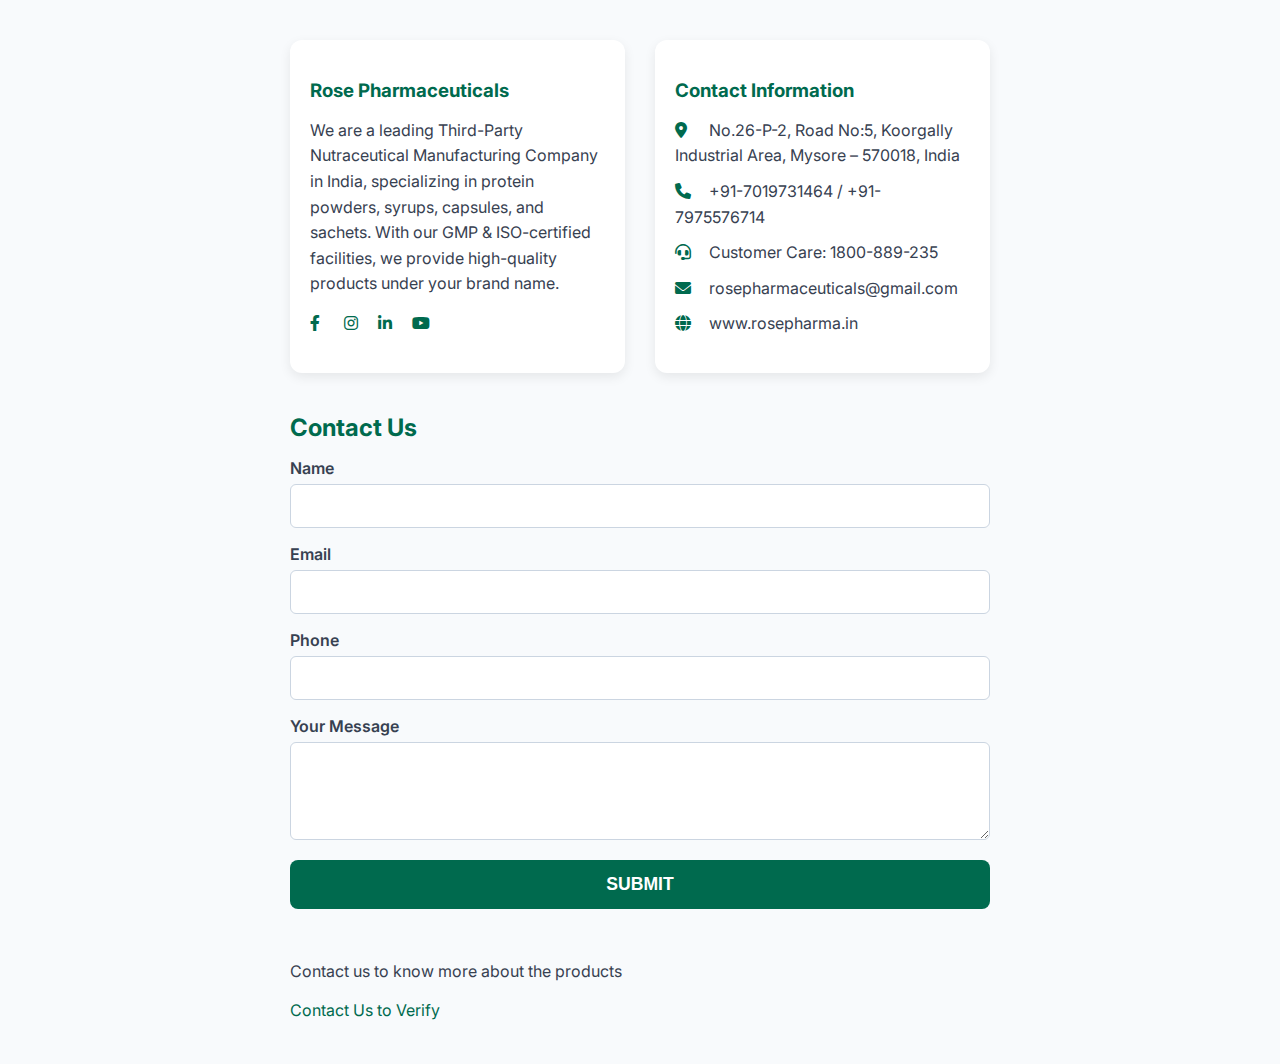
<file: contact.html>
<!DOCTYPE html>
<html lang="en">
<head>
  <meta charset="UTF-8" />
  <meta name="viewport" content="width=device-width, initial-scale=1" />
  <title>Contact - Rose Pharmaceuticals</title>
  <link href="https://fonts.googleapis.com/css2?family=Inter:wght@400;600;700&display=swap" rel="stylesheet" />
  <link rel="stylesheet" href="https://cdnjs.cloudflare.com/ajax/libs/font-awesome/6.0.0/css/all.min.css" />
  <style>
    body {
      margin: 0;
      font-family: 'Inter', sans-serif;
      background-color: #f8fafc;
      color: #1f2937;
    }
    .content-container {
      max-width: 700px;
      margin: 40px auto;
      padding: 0 20px;
    }
    h2, h3 {
      color: #006A4E;
      font-weight: 700;
      margin-bottom: 16px;
    }
    p, li {
      color: #374151;
      line-height: 1.6;
    }
    ul {
      list-style: none;
      padding: 0;
    }
    li {
      margin-bottom: 10px;
    }
    a {
      color: #006A4E;
      text-decoration: none;
    }
    a:hover {
      color: #004d40;
    }
    .info-grid {
      display: grid;
      grid-template-columns: repeat(auto-fit,minmax(200px,1fr));
      gap: 30px;
      margin-bottom: 40px;
    }
    .info-block {
      background: white;
      padding: 20px;
      border-radius: 12px;
      box-shadow: 0 4px 12px rgba(0,0,0,0.08);
    }
    .info-block ul a {
      color: #374151;
      transition: color 0.3s;
    }
    .info-block ul a:hover {
      color: #006A4E;
    }
    .icon {
      color: #006A4E;
      margin-right: 10px;
      min-width: 20px;
    }
    form label {
      display: block;
      font-weight: 600;
      margin-bottom: 6px;
      color: #374151;
    }
    form input, form textarea {
      width: 100%;
      padding: 12px;
      border: 1px solid #cbd5e1;
      border-radius: 6px;
      margin-bottom: 16px;
      font-size: 1rem;
      box-sizing: border-box;
      transition: border-color 0.3s ease;
    }
    form input:focus, form textarea:focus {
      border-color: #006A4E;
      outline: none;
      box-shadow: 0 0 6px rgba(0,106,78,.5);
    }
    form button {
      background: #006A4E;
      color: white;
      font-weight: 700;
      padding: 14px 0;
      border: none;
      border-radius: 8px;
      width: 100%;
      font-size: 1.1rem;
      cursor: pointer;
      transition: background 0.3s ease;
    }
    form button:hover {
      background: #004d40;
    }
  </style>
</head>
<body>

<div class="content-container">

  <div class="info-grid">
    <div class="info-block">
      <h3>Rose Pharmaceuticals</h3>
      <p>We are a leading Third-Party Nutraceutical Manufacturing Company in India, specializing in protein powders, syrups, capsules, and sachets. With our GMP & ISO-certified facilities, we provide high-quality products under your brand name.</p>
      <div>
        <a href="#" aria-label="Facebook"><i class="fab fa-facebook-f icon"></i></a>
        <a href="#" aria-label="Instagram"><i class="fab fa-instagram icon"></i></a>
        <a href="#" aria-label="LinkedIn"><i class="fab fa-linkedin-in icon"></i></a>
        <a href="#" aria-label="Youtube"><i class="fab fa-youtube icon"></i></a>
      </div>
    </div>

    <div class="info-block">
      <h3>Contact Information</h3>
      <ul>
        <li><i class="fas fa-map-marker-alt icon"></i> No.26-P-2, Road No:5, Koorgally Industrial Area, Mysore – 570018, India</li>
        <li><i class="fas fa-phone icon"></i> +91-7019731464 / +91-7975576714</li>
        <li><i class="fas fa-headset icon"></i> Customer Care: 1800-889-235</li>
        <li><i class="fas fa-envelope icon"></i> rosepharmaceuticals@gmail.com</li>
        <li><i class="fas fa-globe icon"></i> <a href="https://www.rosepharma.in" target="_blank" rel="noopener">www.rosepharma.in</a></li>
      </ul>
    </div>
  </div>

  <h2>Contact Us</h2>
  <form id="contact-form">
    <label for="name">Name</label>
    <input type="text" id="name" name="user_name" required />

    <label for="email">Email</label>
    <input type="email" id="email" name="user_email" required />

    <label for="phone">Phone</label>
    <input type="tel" id="phone" name="user_phone" required />

    <label for="message">Your Message</label>
    <textarea id="message" name="message" rows="4" required></textarea>

    <button type="submit">SUBMIT</button>
  </form>
  <div style="margin-top:50px;">
        <p class="text-lg text-gray-600 mb-6">Contact us to know more about the products</p>
        <a href="index.html" class="cta-button">Contact Us to Verify</a>
      </div>

</div>
   

<!-- EmailJS SDK -->
<script src="https://cdn.emailjs.com/sdk/2.3.2/email.min.js"></script>
<script>
  (function(){
    emailjs.init('yvbihcWkPi1QZcGei'); // Replace with your EmailJS user/public key
  })();

  document.getElementById('contact-form').addEventListener('submit', function(event) {
    event.preventDefault();
    emailjs.sendForm('service_xm9eecq', 'template_v2xmbmy', this)
    .then(function() {
      alert('Message sent successfully!');
      document.getElementById('contact-form').reset();
    }, function(error) {
      alert('Failed to send message. Please try again later.');
      console.error('EmailJS error', error);
    });
  });
</script>

</body>
</html>
</file>
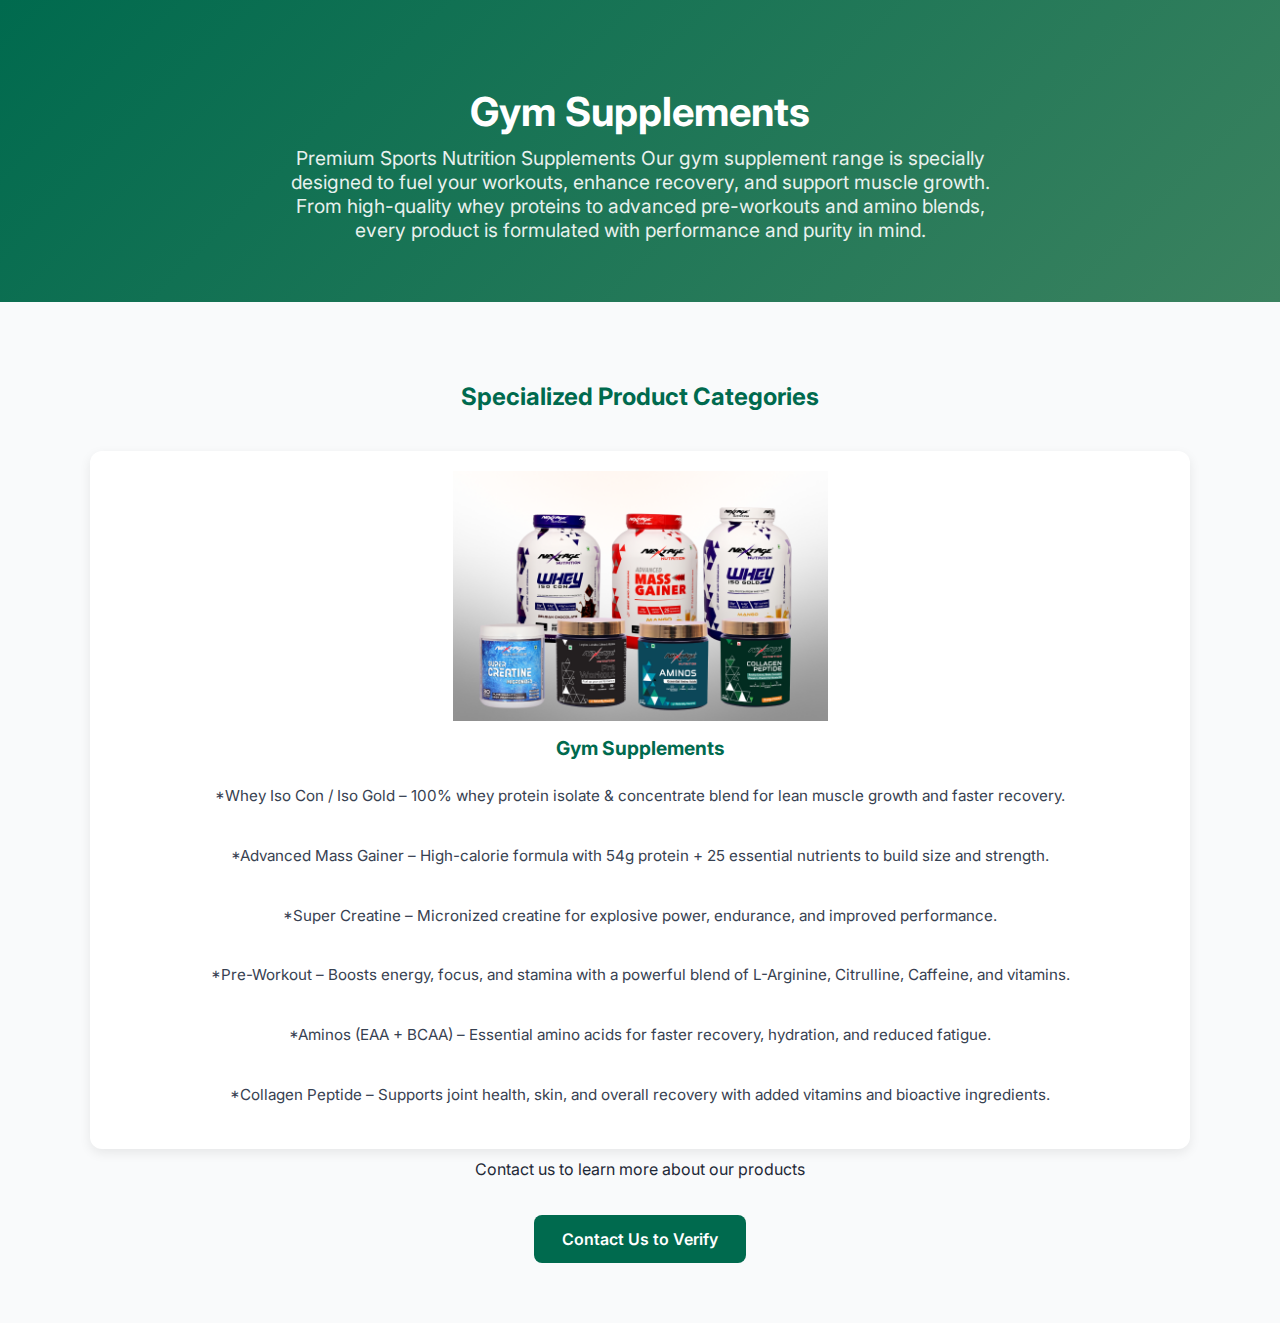
<file: Gymsupp.html>
<!DOCTYPE html>
<html lang="en">
<head>
  <meta charset="UTF-8" />
  <meta name="viewport" content="width=device-width, initial-scale=1.0"/>
  <title>Gym Supplements - Rose Pharmaceuticals</title>
  <link href="https://fonts.googleapis.com/css2?family=Inter:wght@400;600;700&display=swap" rel="stylesheet" />
  <style>
    body {
      margin: 0;
      font-family: 'Inter', sans-serif;
      background-color: #f8fafc;
      color: #1f2937;
    }
    .hero-gradient {
      background: linear-gradient(135deg, #006A4E 0%, #3b825f 100%);
    }
    .hero-section {
      padding: 60px 20px;
      text-align: center;
      color: white;
    }
    .hero-section h1 {
      font-size: 2.5rem;
      margin-bottom: 10px;
    }
    .hero-section p {
      font-size: 1.2rem;
      opacity: 0.9;
      max-width: 700px;
      margin: 0 auto;
    }
    .content-section {
      padding: 60px 20px;
    }
    .content-container {
      max-width: 1100px;
      margin: auto;
      text-align: center;
    }
    h2 {
      color: #006A4E;
      margin-bottom: 20px;
    }
    .product-grid {
      display: grid;
      grid-template-columns: repeat(auto-fit, minmax(300px, 1fr));
      gap: 25px;
      margin-top: 40px;
    }
    .product-card {
      background: white;
      padding: 20px;
      border-radius: 12px;
      box-shadow: 0 4px 12px rgba(0, 0, 0, 0.08);
      text-align: center;
      display: flex;
      flex-direction: column;
      justify-content: space-between;
      height: 100%;
    }
    .product-card img {
      max-height: 250px;
      object-fit: contain;
      margin: auto;
    }
    .product-card h3 {
      margin: 15px 0 10px 0;
      font-size: 1.2rem;
      color: #006A4E;
    }
    .product-card p {
      font-size: 0.95rem;
      color: #374151;
      line-height: 1.5;
      flex-grow: 1;
    }
    .cta-button {
      display: inline-block;
      padding: 14px 28px;
      background: #006A4E;
      color: white;
      font-weight: 600;
      text-decoration: none;
      border-radius: 8px;
      margin-top: 20px;
      transition: background 0.3s ease;
    }
    .cta-button:hover {
      background: #004733;
    }
  </style>
</head>
<body>

  <!-- Hero Section -->
  <section class="hero-gradient hero-section">
    <div class="hero-content">
      <h1>Gym Supplements</h1>
      <p>Premium Sports Nutrition Supplements
      Our gym supplement range is specially designed to fuel your workouts, enhance recovery, and support muscle growth. From high-quality whey proteins to advanced pre-workouts and amino blends, every product is formulated with performance and purity in mind.</p>
    </div>
  </section>

  <!-- Brands Section -->
  <section id="brands" style="padding:60px 20px; background:#f9fafb;">
    <div class="content-container">
      <h2>Specialized Product Categories</h2>
      <div class="product-grid">
        <div class="product-card">
          <img src="public/assets/images/gym supplement.png" alt="Gym Supplements" />
          <h3>Gym Supplements</h3>
          <p>*Whey Iso Con / Iso Gold – 100% whey protein isolate & concentrate blend for lean muscle growth and faster recovery.</p>
          <p>*Advanced Mass Gainer – High-calorie formula with 54g protein + 25 essential nutrients to build size and strength.</p>
          <p>*Super Creatine – Micronized creatine for explosive power, endurance, and improved performance.</p>
          <p>*Pre-Workout – Boosts energy, focus, and stamina with a powerful blend of L-Arginine, Citrulline, Caffeine, and vitamins.</p>
          <p>*Aminos (EAA + BCAA) – Essential amino acids for faster recovery, hydration, and reduced fatigue.</p>
          <p>*Collagen Peptide – Supports joint health, skin, and overall recovery with added vitamins and bioactive ingredients.</p>
        </div>
      </div>
      <div style="margin-top:50px;">
        <p class="text-lg text-gray-600 mb-6">Contact us to learn more about our products</p>
        <a href="contact.html" class="cta-button">Contact Us to Verify</a>
      </div>
    </div>
  </section>

</body>
</html>
</file>
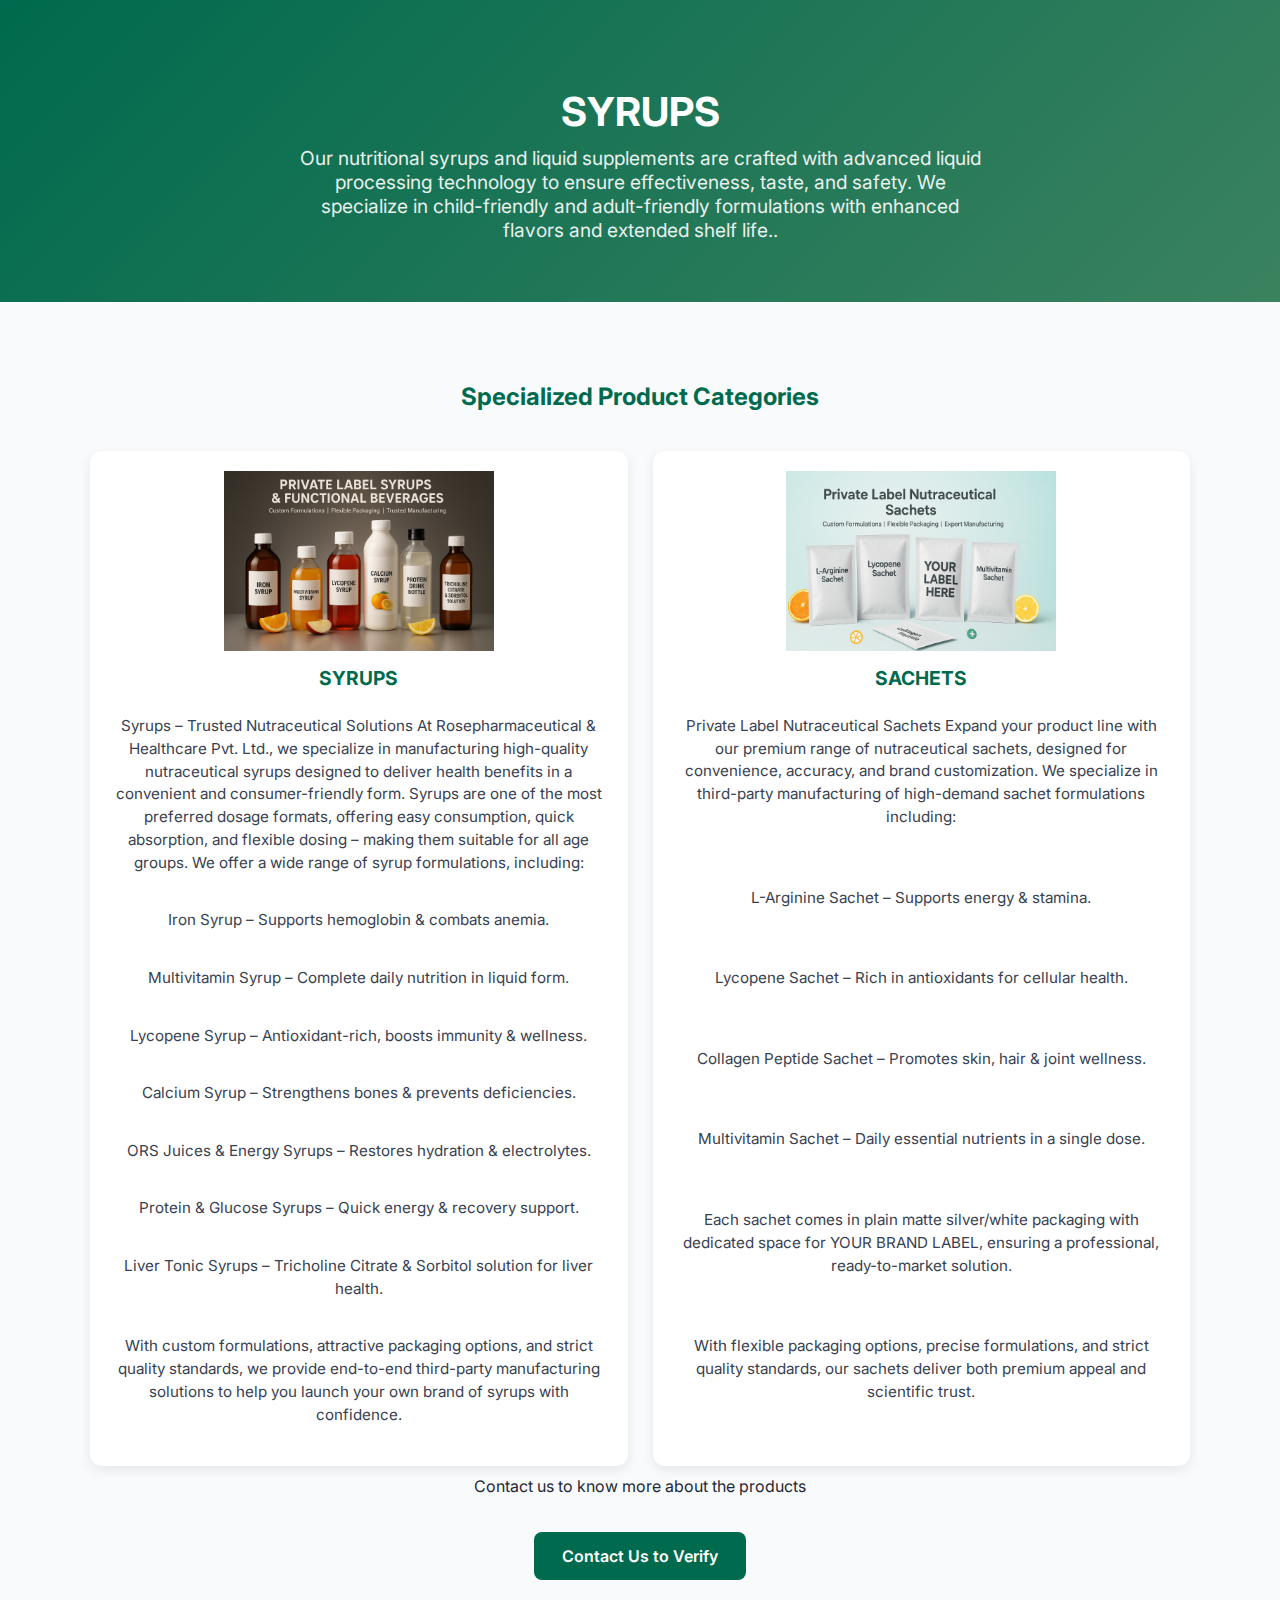
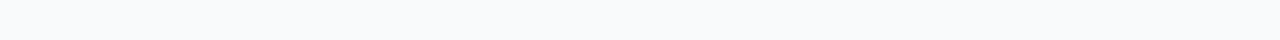
<file: parts-replacement.html>
<!DOCTYPE html>
<html lang="en">
<head>
  <meta charset="UTF-8" />
  <meta name="viewport" content="width=device-width, initial-scale=1.0"/>
  <title>On-Site Repairs - Printer Guide</title>
  <link href="https://fonts.googleapis.com/css2?family=Inter:wght@400;600;700&display=swap" rel="stylesheet">
  <style>
    body {
      margin: 0;
      font-family: 'Inter', sans-serif;
      background-color: #f8fafc;
      color: #1f2937;
    }
    .hero-gradient {
      background: linear-gradient(135deg, #006A4E 0%, #3b825f 100%);
    }
    .hero-section {
      padding: 60px 20px;
      text-align: center;
      color: white;
    }
    .hero-section h1 {
      font-size: 2.5rem;
      margin-bottom: 10px;
    }
    .hero-section p {
      font-size: 1.2rem;
      opacity: 0.9;
      max-width: 700px;
      margin: 0 auto;
    }
    .content-section {
      padding: 60px 20px;
    }
    .content-container {
      max-width: 1100px;
      margin: auto;
      text-align: center;
    }
    h2 {
      color: #006A4E;
      margin-bottom: 20px;
    }
    .product-grid {
      display: grid;
      grid-template-columns: repeat(auto-fit, minmax(300px, 1fr));
      gap: 25px;
      margin-top: 40px;
    }
    .product-card {
      background: white;
      padding: 20px;
      border-radius: 12px;
      box-shadow: 0 4px 12px rgba(0,0,0,0.08);
      text-align: center;
      display: flex;
      flex-direction: column;
      justify-content: space-between;
      height: 100%;
    }
    .product-card img {
      max-height: 180px;
      object-fit: contain;
      margin: auto;
    }
    .product-card h3 {
      margin: 15px 0 10px 0;
      font-size: 1.2rem;
      color: #006A4E;
    }
    .product-card p {
      font-size: 0.95rem;
      color: #374151;
      line-height: 1.5;
      flex-grow: 1;
    }
    .cta-button {
      display: inline-block;
      padding: 14px 28px;
      background: #006A4E;
      color: white;
      font-weight: 600;
      text-decoration: none;
      border-radius: 8px;
      transition: background 0.3s ease;
      margin-top: 20px;
    }
    .cta-button:hover {
      background: #004733;
    }
  </style>
</head>
<body>

  <!-- Hero Section -->
  <section class="hero-gradient hero-section">
    <div class="hero-content">
      <h1>SYRUPS</h1>
      <p>Our nutritional syrups and liquid supplements are crafted with advanced liquid processing technology to ensure effectiveness, taste, and safety. We specialize in child-friendly and adult-friendly formulations with enhanced flavors and extended shelf life..</p>
    </div>
  </section>

  <!-- Brands Section -->
  <section id="brands" style="padding:60px 20px; background:#f9fafb;">
    <div class="content-container">
      <h2>Specialized Product Categories</h2>

      <!-- Grid -->
      <div class="product-grid">
        <div class="product-card">
          <img src="public/assets/images/SYRUP.png" alt="syrup">
          <h3>SYRUPS</h3>
          <p>Syrups – Trusted Nutraceutical Solutions

At Rosepharmaceutical & Healthcare Pvt. Ltd., we specialize in manufacturing high-quality nutraceutical syrups designed to deliver health benefits in a convenient and consumer-friendly form. Syrups are one of the most preferred dosage formats, offering easy consumption, quick absorption, and flexible dosing – making them suitable for all age groups.

We offer a wide range of syrup formulations, including:</p>

<p>Iron Syrup – Supports hemoglobin & combats anemia.</p>
<p>Multivitamin Syrup – Complete daily nutrition in liquid form.</p>
<p>Lycopene Syrup – Antioxidant-rich, boosts immunity & wellness.</p>
<p>Calcium Syrup – Strengthens bones & prevents deficiencies.</p>
<p>ORS Juices & Energy Syrups – Restores hydration & electrolytes.</p>
<p>Protein & Glucose Syrups – Quick energy & recovery support.</p>
<p>Liver Tonic Syrups – Tricholine Citrate & Sorbitol solution for liver health.</p>
<p>With custom formulations, attractive packaging options, and strict quality standards, we provide end-to-end third-party manufacturing solutions to help you launch your own brand of syrups with confidence.</p>
        </div>
        <div class="product-card">
          <img src="public/assets/images/SACHETS.png" alt="sachets">
          <h3>SACHETS</h3>
          <p>Private Label Nutraceutical Sachets

Expand your product line with our premium range of nutraceutical sachets, designed for convenience, accuracy, and brand customization. We specialize in third-party manufacturing of high-demand sachet formulations including:</p>

<p>L-Arginine Sachet – Supports energy & stamina.</p>
<p>Lycopene Sachet – Rich in antioxidants for cellular health.</p>
<p>Collagen Peptide Sachet – Promotes skin, hair & joint wellness.</p>
<p>Multivitamin Sachet – Daily essential nutrients in a single dose.</p>
<p>Each sachet comes in plain matte silver/white packaging with dedicated space for YOUR BRAND LABEL, ensuring a professional, ready-to-market solution.</p>
<p>With flexible packaging options, precise formulations, and strict quality standards, our sachets deliver both premium appeal and scientific trust.</p>
        </div>
      </div>

      <!-- CTA -->
      <div style="margin-top:50px;">
        <p class="text-lg text-gray-600 mb-6">Contact us to know more about the products</p>
        <a href="index.html" class="cta-button">Contact Us to Verify</a>
      </div>
    </div>
  </section>

</body>
</html>
</file>
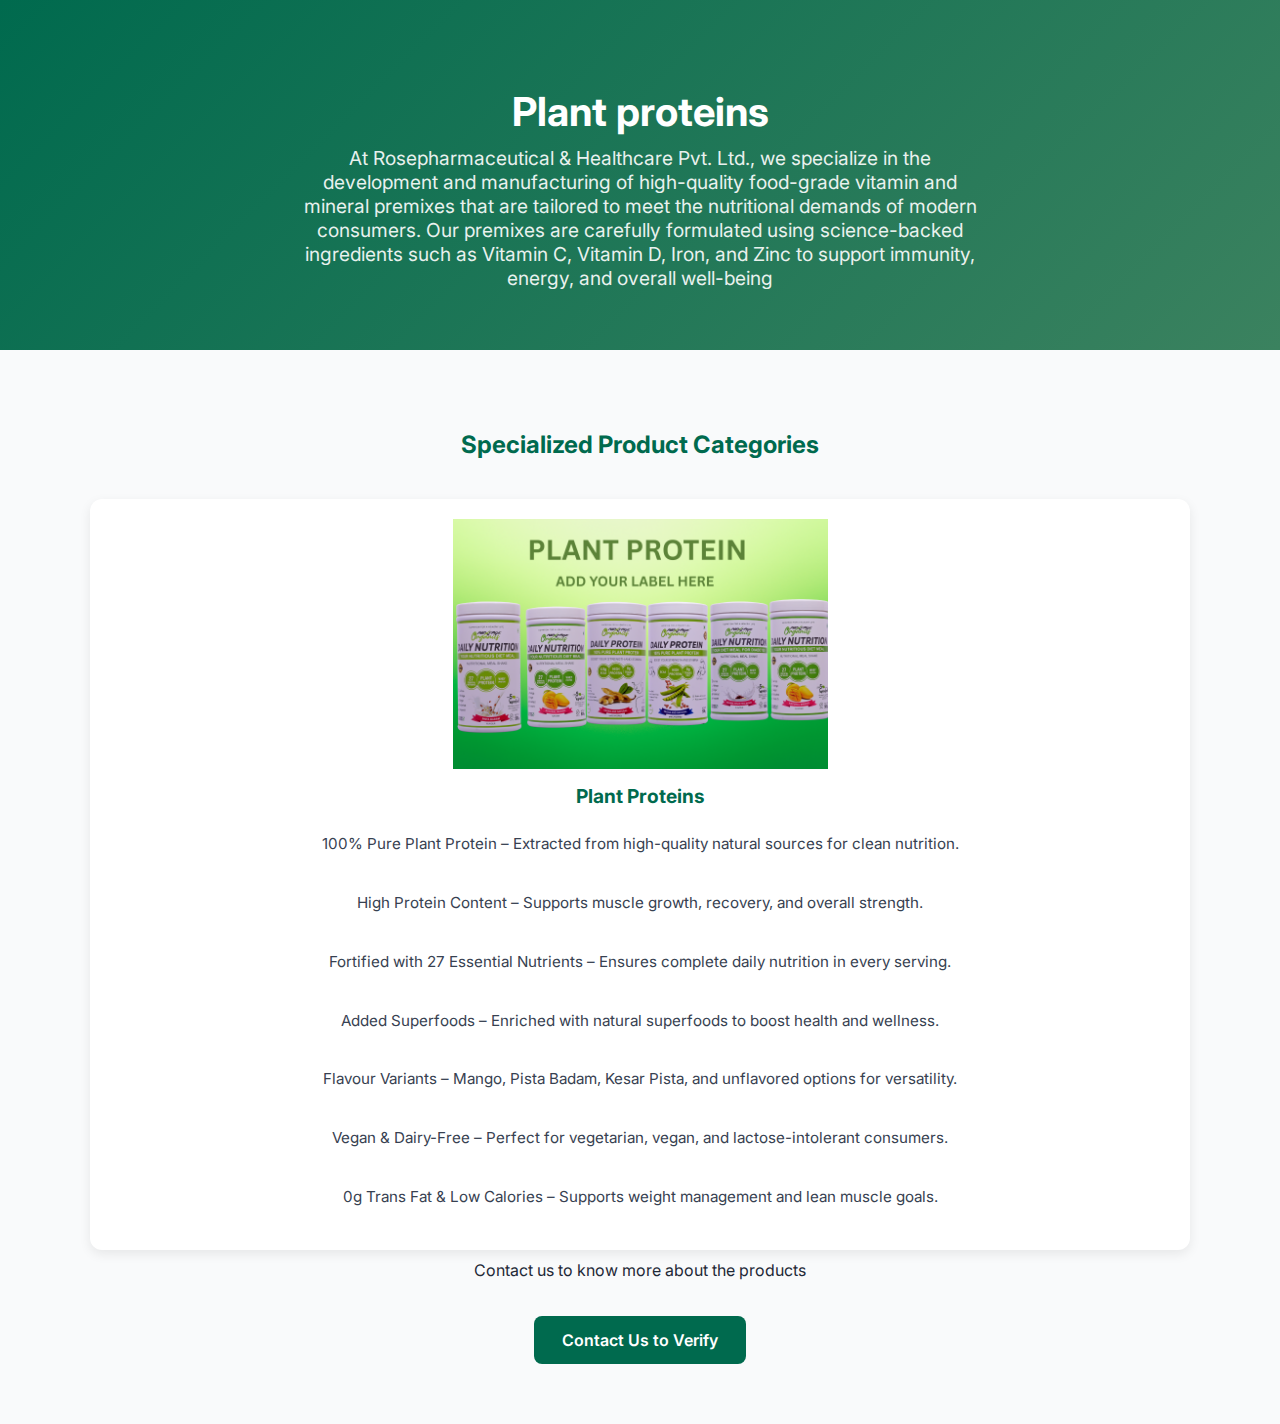
<file: PlantPro.html>
<!DOCTYPE html>
<html lang="en">
<head>
  <meta charset="UTF-8" />
  <meta name="viewport" content="width=device-width, initial-scale=1.0"/>
  <title>On-Site Repairs - Printer Guide</title>
  <link href="https://fonts.googleapis.com/css2?family=Inter:wght@400;600;700&display=swap" rel="stylesheet">
  <style>
    body {
      margin: 0;
      font-family: 'Inter', sans-serif;
      background-color: #f8fafc;
      color: #1f2937;
    }
    .hero-gradient {
      background: linear-gradient(135deg, #006A4E 0%, #3b825f 100%);
    }
    .hero-section {
      padding: 60px 20px;
      text-align: center;
      color: white;
    }
    .hero-section h1 {
      font-size: 2.5rem;
      margin-bottom: 10px;
    }
    .hero-section p {
      font-size: 1.2rem;
      opacity: 0.9;
      max-width: 700px;
      margin: 0 auto;
    }
    .content-section {
      padding: 60px 20px;
    }
    .content-container {
      max-width: 1100px;
      margin: auto;
      text-align: center;
    }
    h2 {
      color: #006A4E;
      margin-bottom: 20px;
    }
    .product-grid {
      display: grid;
      grid-template-columns: repeat(auto-fit, minmax(300px, 1fr));
      gap: 25px;
      margin-top: 40px;
    }
    .product-card {
      background: white;
      padding: 20px;
      border-radius: 12px;
      box-shadow: 0 4px 12px rgba(0,0,0,0.08);
      text-align: center;
      display: flex;
      flex-direction: column;
      justify-content: space-between;
      height: 100%;
    }
    .product-card img {
      max-height: 250px;
      object-fit: contain;
      margin: auto;
    }
    .product-card h3 {
      margin: 15px 0 10px 0;
      font-size: 1.2rem;
      color: #006A4E;
    }
    .product-card p {
      font-size: 0.95rem;
      color: #374151;
      line-height: 1.5;
      flex-grow: 1;
    }
    .cta-button {
      display: inline-block;
      padding: 14px 28px;
      background: #006A4E;
      color: white;
      font-weight: 600;
      text-decoration: none;
      border-radius: 8px;
      transition: background 0.3s ease;
      margin-top: 20px;
    }
    .cta-button:hover {
      background: #004733;
    }
  </style>
</head>
<body>

  <!-- Hero Section -->
  <section class="hero-gradient hero-section">
    <div class="hero-content">
      <h1>Plant proteins</h1>
      <p>At Rosepharmaceutical & Healthcare Pvt. Ltd., we specialize in the development and manufacturing of high-quality food-grade vitamin and mineral premixes that are tailored to meet the nutritional demands of modern consumers. Our premixes are carefully formulated using science-backed ingredients such as Vitamin C, Vitamin D, Iron, and Zinc to support immunity, energy, and overall well-being</p>
    </div>
  </section>

  <!-- Brands Section -->
  <section id="brands" style="padding:60px 20px; background:#f9fafb;">
    <div class="content-container">
      <h2>Specialized Product Categories</h2>

      <!-- Grid -->
      <div class="product-grid">

        <div class="product-card">
          <img src="public/assets/images/PLANT PROTEIN.png" alt="GymSupplements">
          <h3>Plant Proteins</h3>
          <p>100% Pure Plant Protein – Extracted from high-quality natural sources for clean nutrition.</p>
          <p>High Protein Content – Supports muscle growth, recovery, and overall strength.</p>
          <p>Fortified with 27 Essential Nutrients – Ensures complete daily nutrition in every serving.</p>
          <p>Added Superfoods – Enriched with natural superfoods to boost health and wellness.</p>
          <p>Flavour Variants – Mango, Pista Badam, Kesar Pista, and unflavored options for versatility.</p>
          <p>Vegan & Dairy-Free – Perfect for vegetarian, vegan, and lactose-intolerant consumers.</p>
          <p>0g Trans Fat & Low Calories – Supports weight management and lean muscle goals.</p>
        </div>

      </div>
      <div style="margin-top:50px;">
        <p class="text-lg text-gray-600 mb-6">Contact us to know more about the products</p>
        <a href="index.html" class="cta-button">Contact Us to Verify</a>
      </div>
    </div>
    </div>
    
  </section>

</body>
</html>
</file>
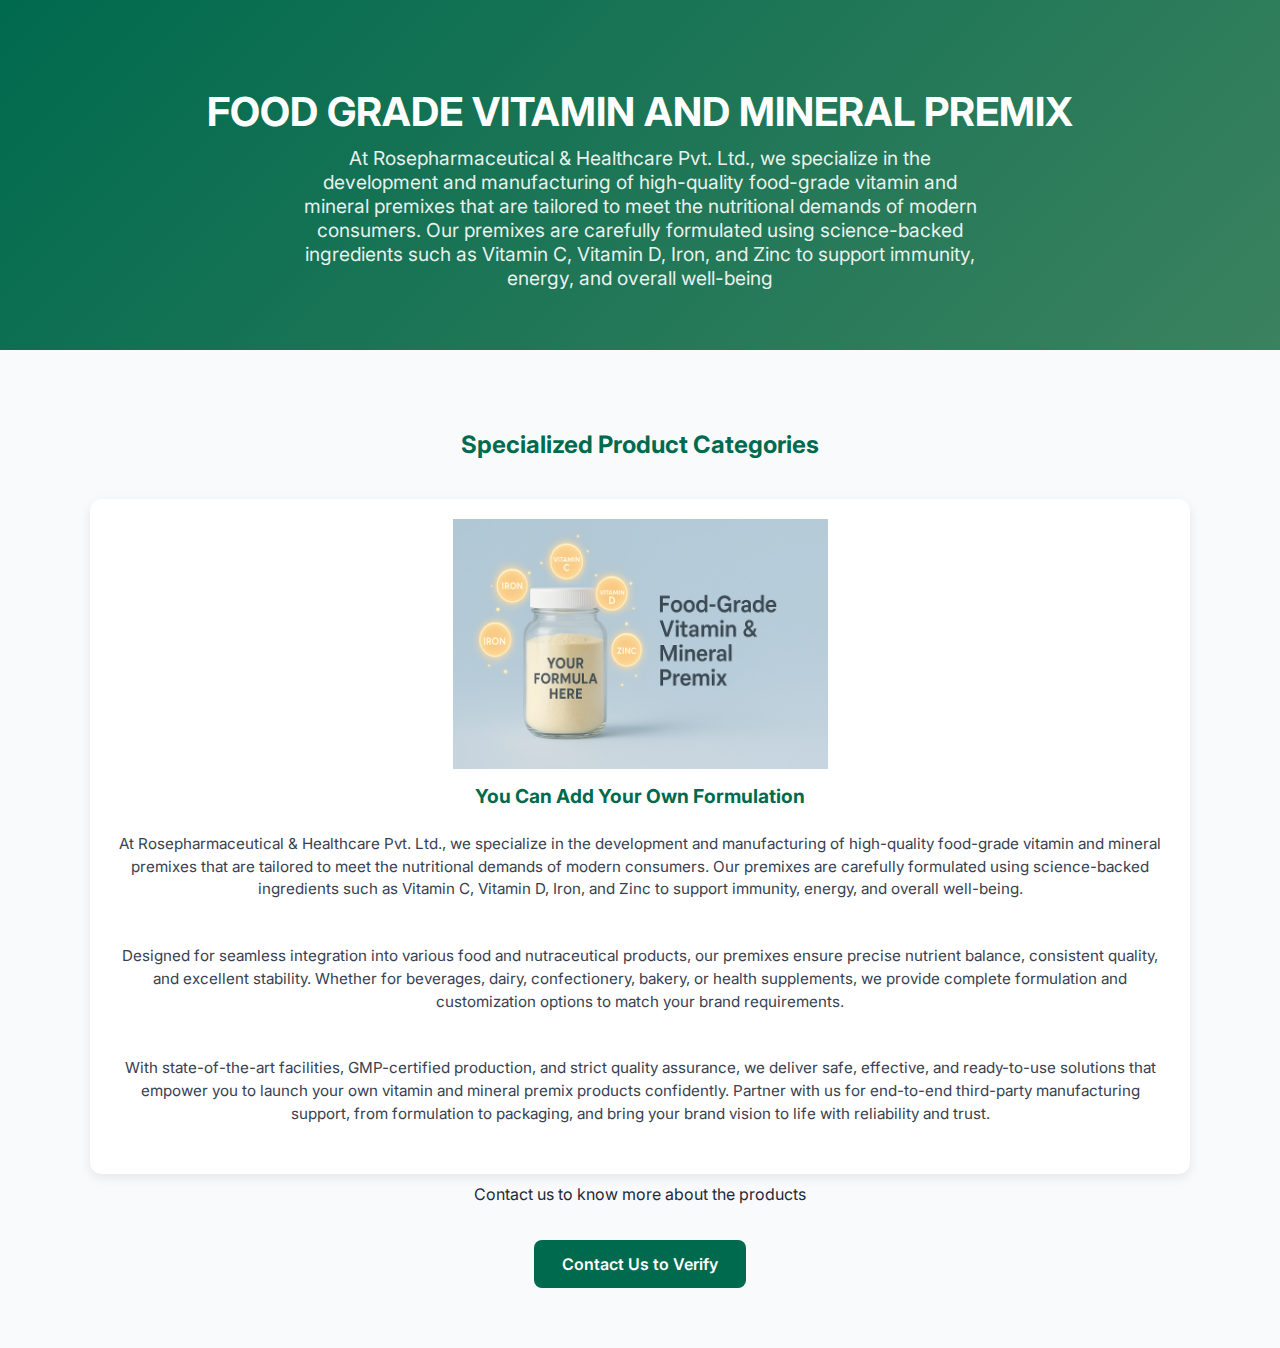
<file: Premix.html>
<!DOCTYPE html>
<html lang="en">
<head>
  <meta charset="UTF-8" />
  <meta name="viewport" content="width=device-width, initial-scale=1.0"/>
  <title>On-Site Repairs - Printer Guide</title>
  <link href="https://fonts.googleapis.com/css2?family=Inter:wght@400;600;700&display=swap" rel="stylesheet">
  <style>
    body {
      margin: 0;
      font-family: 'Inter', sans-serif;
      background-color: #f8fafc;
      color: #1f2937;
    }
    .hero-gradient {
      background: linear-gradient(135deg, #006A4E 0%, #3b825f 100%);
    }
    .hero-section {
      padding: 60px 20px;
      text-align: center;
      color: white;
    }
    .hero-section h1 {
      font-size: 2.5rem;
      margin-bottom: 10px;
    }
    .hero-section p {
      font-size: 1.2rem;
      opacity: 0.9;
      max-width: 700px;
      margin: 0 auto;
    }
    .content-section {
      padding: 60px 20px;
    }
    .content-container {
      max-width: 1100px;
      margin: auto;
      text-align: center;
    }
    h2 {
      color: #006A4E;
      margin-bottom: 20px;
    }
    .product-grid {
      display: grid;
      grid-template-columns: repeat(auto-fit, minmax(300px, 1fr));
      gap: 25px;
      margin-top: 40px;
    }
    .product-card {
      background: white;
      padding: 20px;
      border-radius: 12px;
      box-shadow: 0 4px 12px rgba(0,0,0,0.08);
      text-align: center;
      display: flex;
      flex-direction: column;
      justify-content: space-between;
      height: 100%;
    }
    .product-card img {
      max-height: 250px;
      object-fit: contain;
      margin: auto;
    }
    .product-card h3 {
      margin: 15px 0 10px 0;
      font-size: 1.2rem;
      color: #006A4E;
    }
    .product-card p {
      font-size: 0.95rem;
      color: #374151;
      line-height: 1.5;
      flex-grow: 1;
    }
    .cta-button {
      display: inline-block;
      padding: 14px 28px;
      background: #006A4E;
      color: white;
      font-weight: 600;
      text-decoration: none;
      border-radius: 8px;
      transition: background 0.3s ease;
      margin-top: 20px;
    }
    .cta-button:hover {
      background: #004733;
    }
  </style>
</head>
<body>

  <!-- Hero Section -->
  <section class="hero-gradient hero-section">
    <div class="hero-content">
      <h1>FOOD GRADE VITAMIN AND MINERAL PREMIX</h1>
      <p>At Rosepharmaceutical & Healthcare Pvt. Ltd., we specialize in the development and manufacturing of high-quality food-grade vitamin and mineral premixes that are tailored to meet the nutritional demands of modern consumers. Our premixes are carefully formulated using science-backed ingredients such as Vitamin C, Vitamin D, Iron, and Zinc to support immunity, energy, and overall well-being</p>
    </div>
  </section>

  <!-- Brands Section -->
  <section id="brands" style="padding:60px 20px; background:#f9fafb;">
    <div class="content-container">
      <h2>Specialized Product Categories</h2>
      <!-- Grid -->
      <div class="product-grid">
        <div class="product-card">
          <img src="public/assets/images/premix.png" alt="GymSupplements">
          <h3>You Can Add Your Own Formulation</h3>
          <p>At Rosepharmaceutical & Healthcare Pvt. Ltd., we specialize in the development and manufacturing of high-quality food-grade vitamin and mineral premixes that are tailored to meet the nutritional demands of modern consumers. Our premixes are carefully formulated using science-backed ingredients such as Vitamin C, Vitamin D, Iron, and Zinc to support immunity, energy, and overall well-being.</p>
          <p>Designed for seamless integration into various food and nutraceutical products, our premixes ensure precise nutrient balance, consistent quality, and excellent stability. Whether for beverages, dairy, confectionery, bakery, or health supplements, we provide complete formulation and customization options to match your brand requirements.</p>
          <p>With state-of-the-art facilities, GMP-certified production, and strict quality assurance, we deliver safe, effective, and ready-to-use solutions that empower you to launch your own vitamin and mineral premix products confidently. Partner with us for end-to-end third-party manufacturing support, from formulation to packaging, and bring your brand vision to life with reliability and trust.</p>
        </div>
      </div>
      <div style="margin-top:50px;">
        <p class="text-lg text-gray-600 mb-6">Contact us to know more about the products</p>
        <a href="index.html" class="cta-button">Contact Us to Verify</a>
      </div>
    </div>
    </div>
   
  </section>

</body>
</html>
</file>
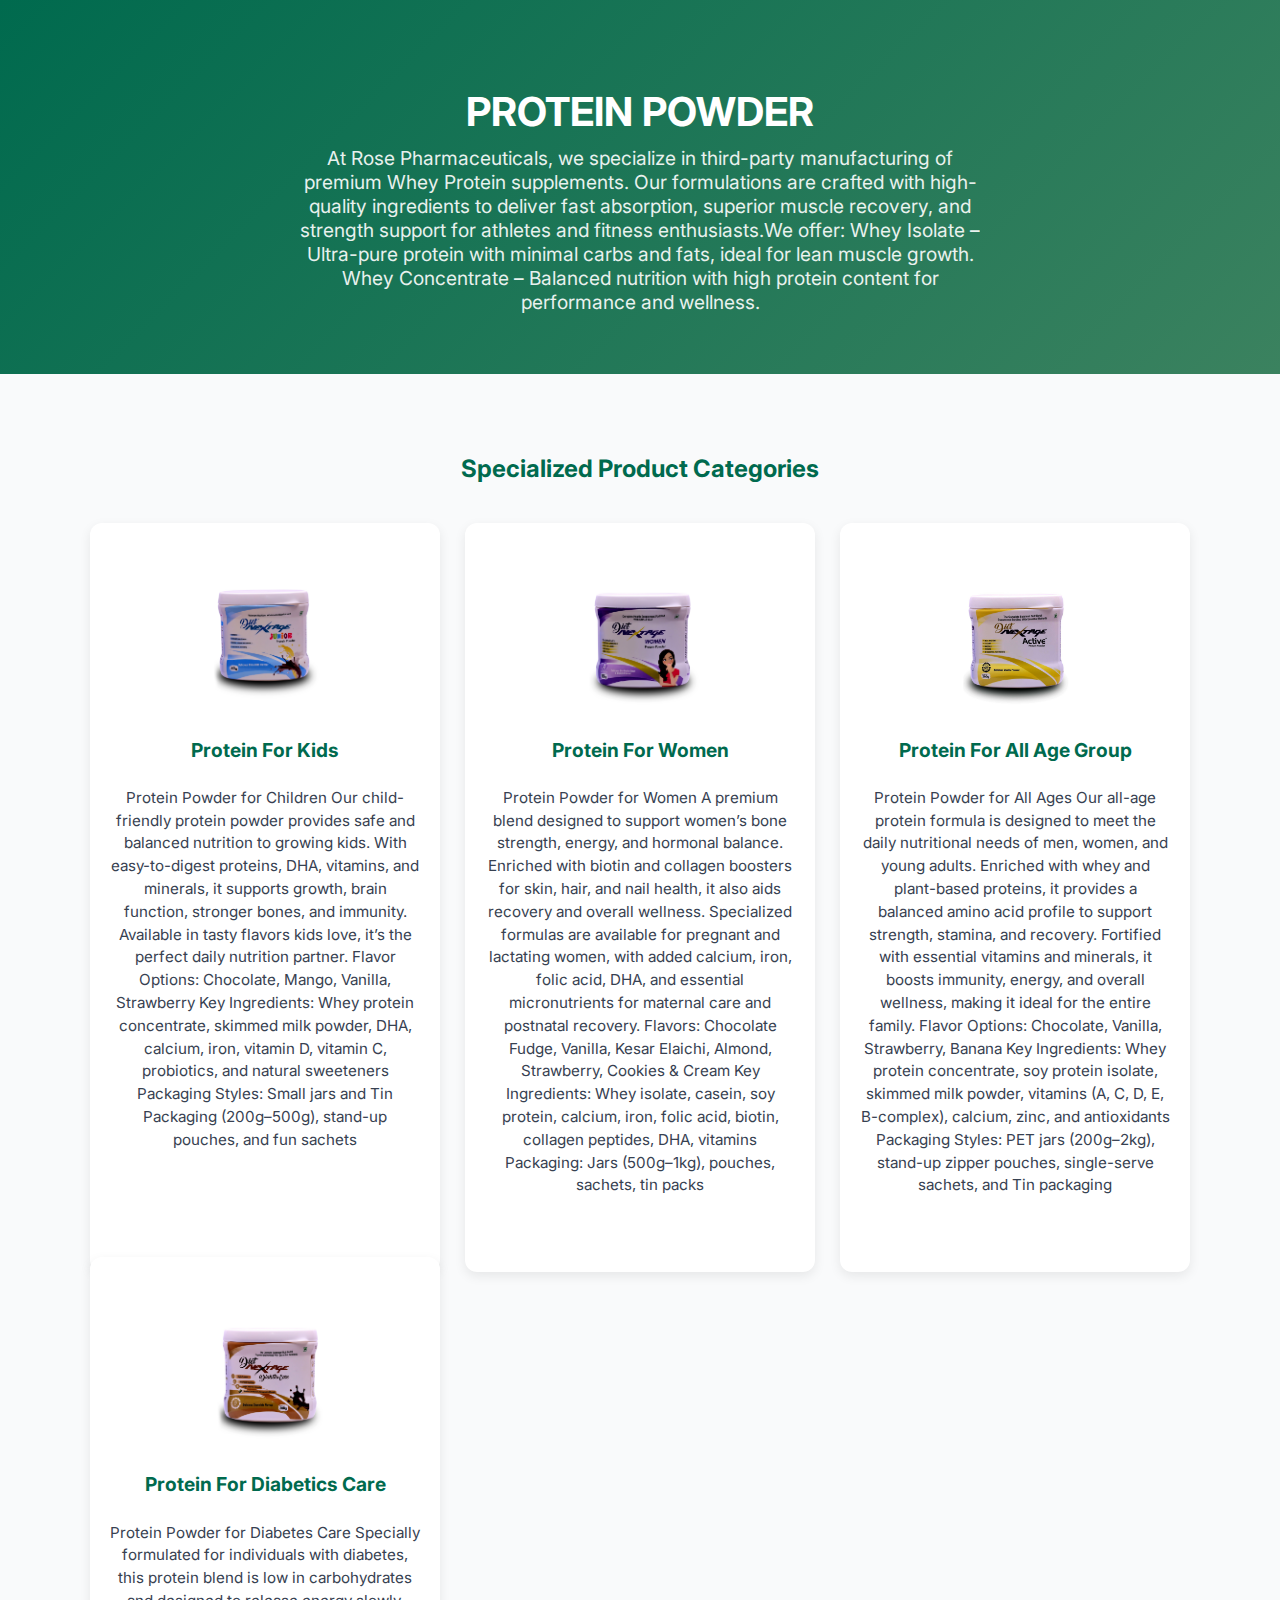
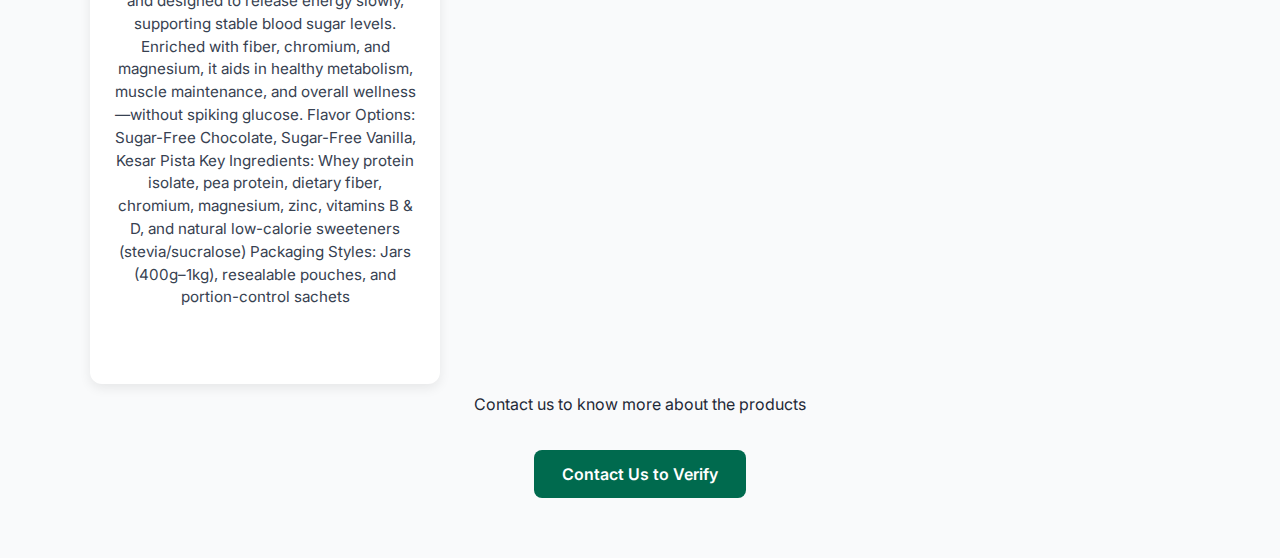
<file: remote-support.html>
<!DOCTYPE html>
<html lang="en">
<head>
  <meta charset="UTF-8" />
  <meta name="viewport" content="width=device-width, initial-scale=1.0"/>
  <title>On-Site Repairs - Printer Guide</title>
  <link href="https://fonts.googleapis.com/css2?family=Inter:wght@400;600;700&display=swap" rel="stylesheet">
  <style>
    body {
      margin: 0;
      font-family: 'Inter', sans-serif;
      background-color: #f8fafc;
      color: #1f2937;
    }
    .hero-gradient {
      background: linear-gradient(135deg, #006A4E 0%, #3b825f 100%);
    }
    .hero-section {
      padding: 60px 20px;
      text-align: center;
      color: white;
    }
    .hero-section h1 {
      font-size: 2.5rem;
      margin-bottom: 10px;
    }
    .hero-section p {
      font-size: 1.2rem;
      opacity: 0.9;
      max-width: 700px;
      margin: 0 auto;
    }
    .content-section {
      padding: 60px 20px;
    }
    .content-container {
      max-width: 1100px;
      margin: auto;
      text-align: center;
    }
    h2 {
      color: #006A4E;
      margin-bottom: 20px;
    }
    .product-grid {
      display: grid;
      grid-template-columns: repeat(auto-fit, minmax(300px, 1fr));
      gap: 25px;
      margin-top: 40px;
    }
    .product-card {
      background: white;
      padding: 20px;
      border-radius: 12px;
      box-shadow: 0 4px 12px rgba(0,0,0,0.08);
      text-align: center;
      display: flex;
      flex-direction: column;
      justify-content: space-between;
      height: 100%;
    }
    .product-card img {
      max-height: 180px;
      object-fit: contain;
      margin: auto;
    }
    .product-card h3 {
      margin: 15px 0 10px 0;
      font-size: 1.2rem;
      color: #006A4E;
    }
    .product-card p {
      font-size: 0.95rem;
      color: #374151;
      line-height: 1.5;
      flex-grow: 1;
    }
    .cta-button {
      display: inline-block;
      padding: 14px 28px;
      background: #006A4E;
      color: white;
      font-weight: 600;
      text-decoration: none;
      border-radius: 8px;
      transition: background 0.3s ease;
      margin-top: 20px;
    }
    .cta-button:hover {
      background: #004733;
    }
  </style>
</head>
<body>

  <!-- Hero Section -->
  <section class="hero-gradient hero-section">
    <div class="hero-content">
      <h1>PROTEIN POWDER</h1>
      <p>At Rose Pharmaceuticals, we specialize in third-party manufacturing of premium Whey Protein supplements. Our formulations are crafted with high-quality ingredients to deliver fast absorption, superior muscle recovery, and strength support for athletes and fitness enthusiasts.We offer: Whey Isolate – Ultra-pure protein with minimal carbs and fats, ideal for lean muscle growth. Whey Concentrate – Balanced nutrition with high protein content for performance and wellness.</p>
    </div>
  </section>

  <!-- Brands Section -->
  <section id="brands" style="padding:60px 20px; background:#f9fafb;">
    <div class="content-container">
      <h2>Specialized Product Categories</h2>

      <!-- Grid -->
      <div class="product-grid">
        <div class="product-card">
          <img src="public/assets/images/DEV_2054 copy 2.jpg" alt="Multivitamin">
          <h3>Protein For Kids</h3>
          <p>Protein Powder for Children

Our child-friendly protein powder provides safe and balanced nutrition to growing kids. With easy-to-digest proteins, DHA, vitamins, and minerals, it supports growth, brain function, stronger bones, and immunity. Available in tasty flavors kids love, it’s the perfect daily nutrition partner.
Flavor Options: Chocolate, Mango, Vanilla, Strawberry
Key Ingredients: Whey protein concentrate, skimmed milk powder, DHA, calcium, iron, vitamin D, vitamin C, probiotics, and natural sweeteners
Packaging Styles: Small jars and Tin Packaging  (200g–500g), stand-up pouches, and fun sachets</p>
        </div>
        <div class="product-card">
          <img src="public/assets/images/DEV_2050 copy 2.jpg" alt="Vitamin D3">
          <h3>Protein For Women</h3>
          <p>Protein Powder for Women

A premium blend designed to support women’s bone strength, energy, and hormonal balance. Enriched with biotin and collagen boosters for skin, hair, and nail health, it also aids recovery and overall wellness. Specialized formulas are available for pregnant and lactating women, with added calcium, iron, folic acid, DHA, and essential micronutrients for maternal care and postnatal recovery.

Flavors: Chocolate Fudge, Vanilla, Kesar Elaichi, Almond, Strawberry, Cookies & Cream
Key Ingredients: Whey isolate, casein, soy protein, calcium, iron, folic acid, biotin, collagen peptides, DHA, vitamins
Packaging: Jars (500g–1kg), pouches, sachets, tin packs
</p>
        </div>

        <div class="product-card">
          <img src="public/assets/images/DIET.jpg" alt="Moringa">
          <h3>Protein For All Age Group</h3>
          <p>Protein Powder for All Ages

Our all-age protein formula is designed to meet the daily nutritional needs of men, women, and young adults. Enriched with whey and plant-based proteins, it provides a balanced amino acid profile to support strength, stamina, and recovery. Fortified with essential vitamins and minerals, it boosts immunity, energy, and overall wellness, making it ideal for the entire family.

Flavor Options: Chocolate, Vanilla, Strawberry, Banana
Key Ingredients: Whey protein concentrate, soy protein isolate, skimmed milk powder, vitamins (A, C, D, E, B-complex), calcium, zinc, and antioxidants
Packaging Styles: PET jars (200g–2kg), stand-up zipper pouches, single-serve sachets, and Tin packaging</p>
        </div>

        <div class="product-card">
          <img src="public/assets/images/DEV_2045 copy 2.jpg" alt="Moringa">
          <h3>Protein For Diabetics Care</h3>
          <p>Protein Powder for Diabetes Care

Specially formulated for individuals with diabetes, this protein blend is low in carbohydrates and designed to release energy slowly, supporting stable blood sugar levels. Enriched with fiber, chromium, and magnesium, it aids in healthy metabolism, muscle maintenance, and overall wellness—without spiking glucose.

Flavor Options: Sugar-Free Chocolate, Sugar-Free Vanilla, Kesar Pista
Key Ingredients: Whey protein isolate, pea protein, dietary fiber, chromium, magnesium, zinc, vitamins B & D, and natural low-calorie sweeteners (stevia/sucralose)
Packaging Styles: Jars (400g–1kg), resealable pouches, and portion-control sachets</p>
        </div>
      </div>

      <!-- CTA -->
      <div style="margin-top:50px;">
        <p class="text-lg text-gray-600 mb-6">Contact us to know more about the products</p>
        <a href="contact.html" class="cta-button">Contact Us to Verify</a>
      </div>
    </div>
  </section>

</body>
</html>
</file>
